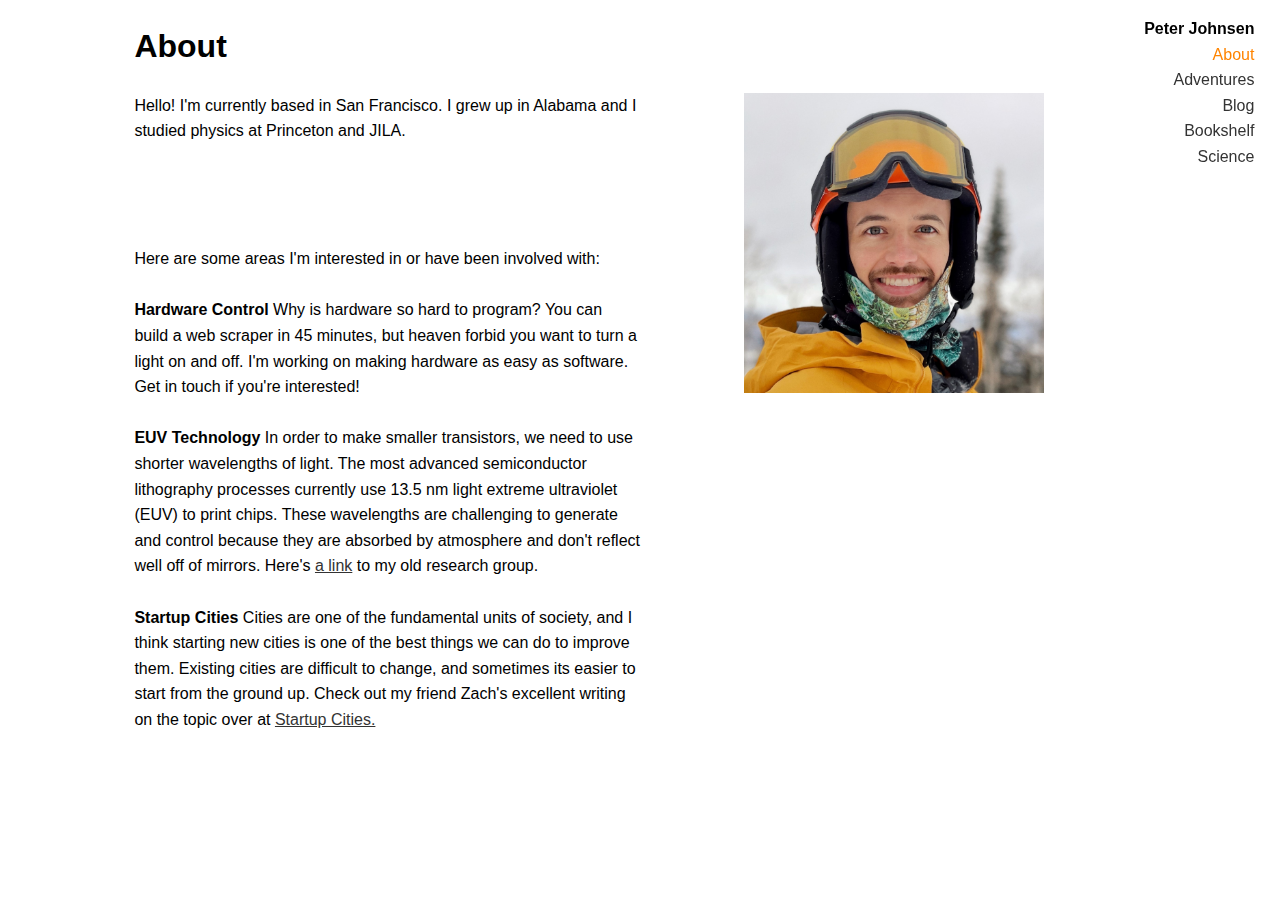
<file: about.html>
<!DOCTYPE html>
<html>
<head>
    <title>About - Peter Johnsen</title>
    <link rel="stylesheet" type="text/css" href="css/styles.css">
</head>
<!-- Google tag (gtag.js) -->
<script async src="https://www.googletagmanager.com/gtag/js?id=G-TH8Q9H6T20"></script>
<script>
  window.dataLayer = window.dataLayer || [];
  function gtag(){dataLayer.push(arguments);}
  gtag('js', new Date());

  gtag('config', 'G-TH8Q9H6T20');
</script>
<body>
    <ul>
        <li><b>Peter Johnsen</b></li>
        <li ><a href="about.html" class="active">About</a></li>
        <li><a href="adventures.html">Adventures</a></li>
        <li><a href="blog.html">Blog</a></li>
        <li><a href="bookshelf.html">Bookshelf</a></li>
        <li><a href="science.html">Science</a></li>
    </ul>
    <h1>
        About
    </h1>

    <div id='container'>
        <img src='img/headshot.jpg' style='float: right; margin-right:18%' alt="headshot" width="300" height="300"/>
        <p>
            Hello! I'm currently based in San Francisco. I grew up in Alabama and I studied physics at Princeton and JILA.
    
            <br>
            <br>
    
            <br>
            <br>
            <br>
            Here are some areas I'm interested in or have been involved with:

            <br>
            <br>
            <b>Hardware Control</b> Why is hardware so hard to program? You can build a web scraper in 45 minutes, but heaven forbid you want to turn a light on and off. I'm working on making hardware as easy as software. Get in touch if you're interested!

            <br>
            <br>
            <b>EUV Technology</b> In order to make smaller transistors, we need to use shorter wavelengths of light. The most advanced semiconductor lithography processes currently use 13.5 nm light extreme ultraviolet (EUV) to print chips. These wavelengths are challenging to generate and control because they are absorbed by atmosphere and don't reflect well off of mirrors. Here's <a href="https://jila.colorado.edu/kmgroup">a link</a> to my old research group.

            <br>
            <br>
            <b>Startup Cities</b> Cities are one of the fundamental units of society, and I think starting new cities is one of the best things we can do to improve them. Existing cities are difficult to change, and sometimes its easier to start from the ground up. Check out my friend Zach's excellent writing on the topic over at <a href="https://www.startupcities.com/">Startup Cities.</a>

        </p>
    </div>

    
    <!-- <script src="js/script.js"></script> -->
</body>
</html>
</file>
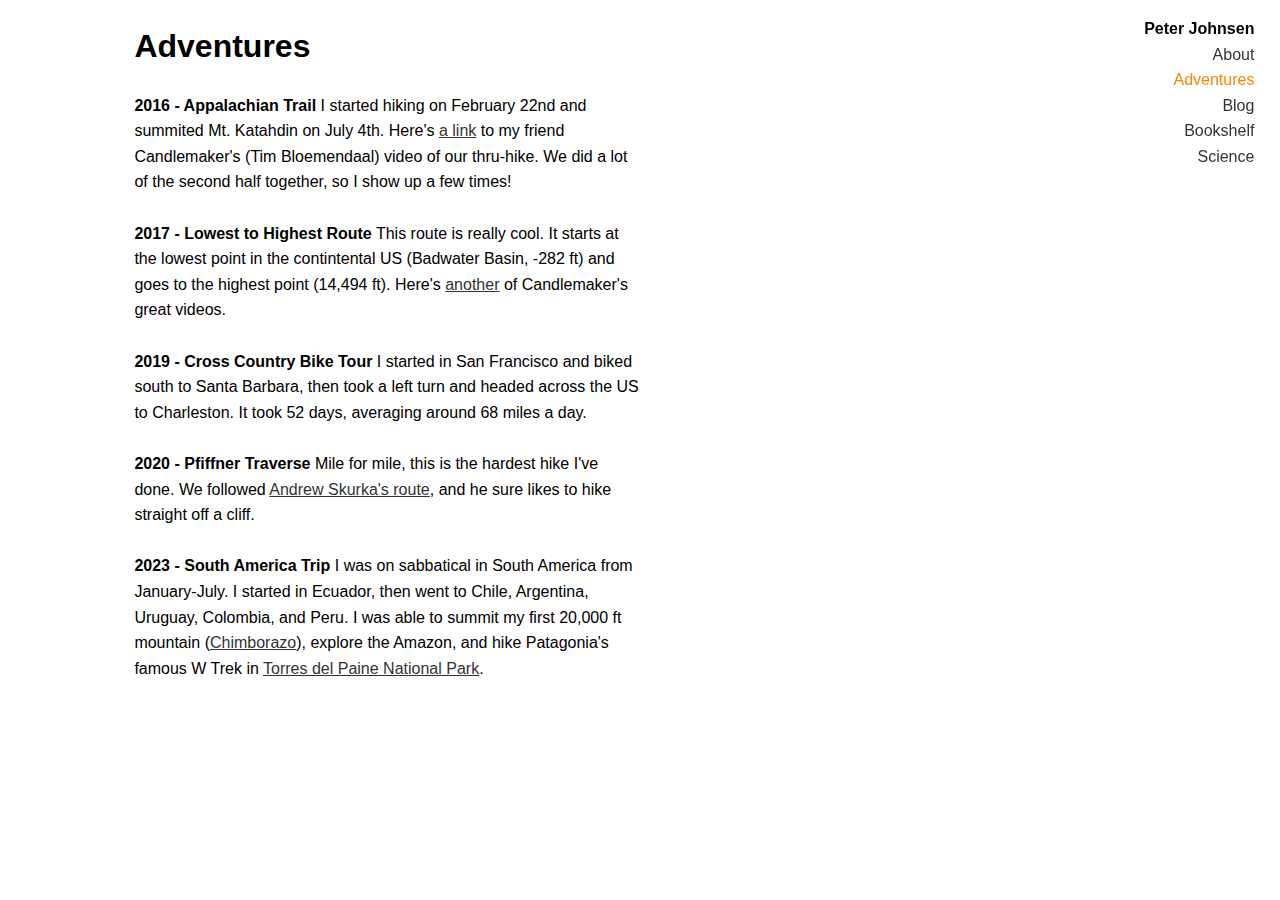
<file: adventures.html>
<!DOCTYPE html>
<html>
<head>
    <title>Adventures - Peter Johnsen</title>
    <link rel="stylesheet" type="text/css" href="css/styles.css">
</head>
<!-- Google tag (gtag.js) -->
<script async src="https://www.googletagmanager.com/gtag/js?id=G-TH8Q9H6T20"></script>
<script>
  window.dataLayer = window.dataLayer || [];
  function gtag(){dataLayer.push(arguments);}
  gtag('js', new Date());

  gtag('config', 'G-TH8Q9H6T20');
</script>
<body>
    <ul>
        <li><b>Peter Johnsen</b></li>
        <li ><a href="about.html">About</a></li>
        <li><a href="adventures.html" class="active">Adventures</a></li>
        <li><a href="blog.html">Blog</a></li>
        <li><a href="bookshelf.html">Bookshelf</a></li>
        <li><a href="science.html">Science</a></li>
    </ul>
    <h1>
        Adventures
    </h1>
    <p>
        <b>2016 - Appalachian Trail</b> I started hiking on February 22nd and summited Mt. Katahdin on July 4th. Here's <a href="https://youtu.be/4E4UMj_eI2k">a link</a> to my friend Candlemaker's (Tim Bloemendaal) video of our thru-hike. We did a lot of the second half together, so I show up a few times!
        
        <br>
        <br>
        <b>2017 - Lowest to Highest Route</b> This route is really cool. It starts at the lowest point in the contintental US (Badwater Basin, -282 ft) and goes to the highest point (14,494 ft). Here's <a href="https://youtu.be/nYd_vZG19TY">another</a> of Candlemaker's great videos.

        <br>
        <br>
        <b>2019 - Cross Country Bike Tour</b> I started in San Francisco and biked south to Santa Barbara, then took a left turn and headed across the US to Charleston. It took 52 days, averaging around 68 miles a day.

        <br>
        <br>
        <b> 2020 - Pfiffner Traverse</b> Mile for mile, this is the hardest hike I've done. We followed <a href = "https://andrewskurka.com/adventures/pfiffner-traverse-colorado-rockies/">Andrew Skurka's route</a>, and he sure likes to hike straight off a cliff.

        <br>
        <br>
        <b>2023 - South America Trip</b> I was on sabbatical in South America from January-July. I started in Ecuador, then went to Chile, Argentina, Uruguay, Colombia, and Peru. I was able to summit my first 20,000 ft mountain (<a href = "https://en.wikipedia.org/wiki/Chimborazo">Chimborazo</a>), explore the Amazon, and hike Patagonia's famous W Trek in <a href = "https://en.wikipedia.org/wiki/Torres_del_Paine_National_Park">Torres del Paine National Park</a>. 

    </p>
</body>
</html>
</file>
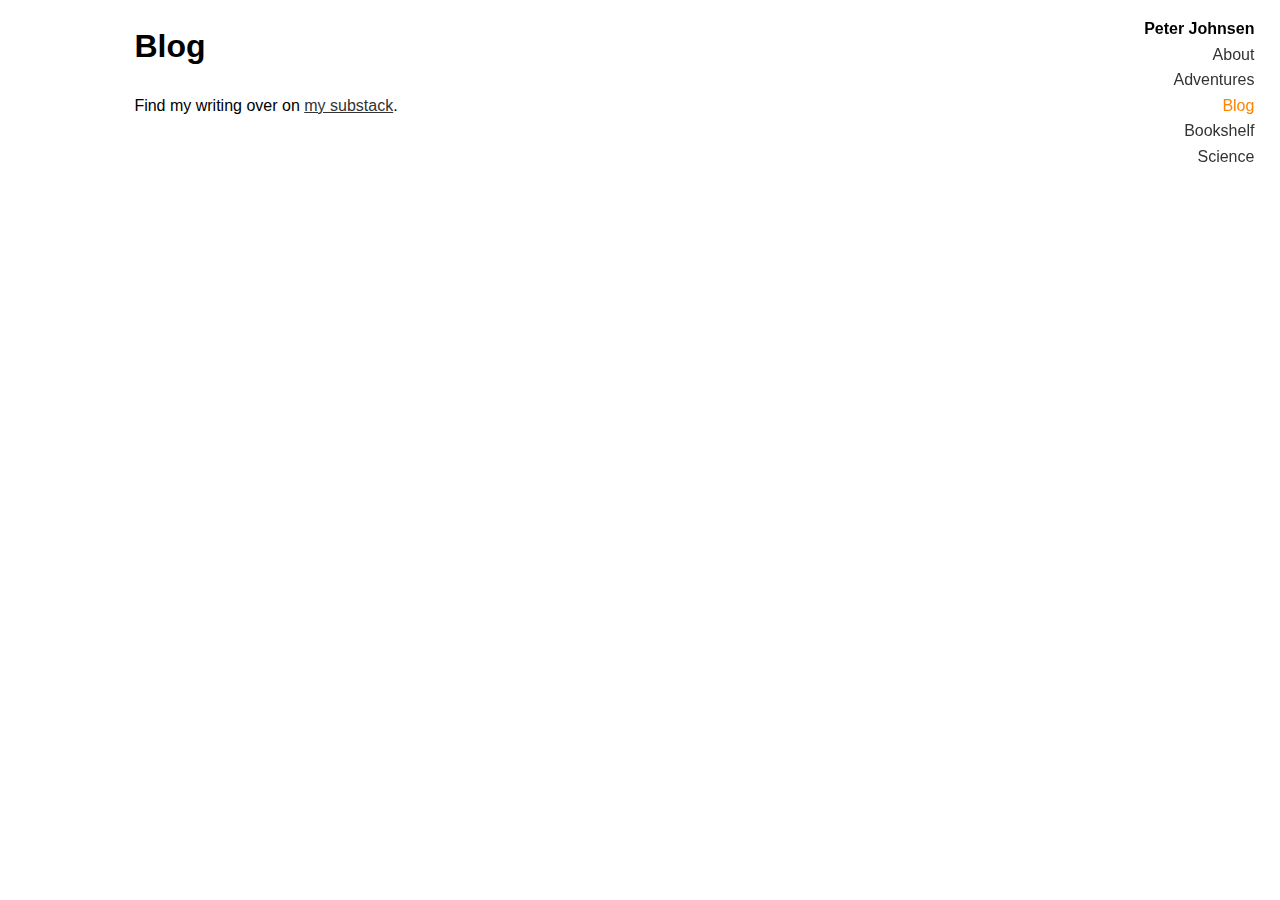
<file: blog.html>
<!DOCTYPE html>
<html>
<head>
    <title>Blog - Peter Johnsen</title>
    <link rel="stylesheet" type="text/css" href="css/styles.css">
</head>
<!-- Google tag (gtag.js) -->
<script async src="https://www.googletagmanager.com/gtag/js?id=G-TH8Q9H6T20"></script>
<script>
  window.dataLayer = window.dataLayer || [];
  function gtag(){dataLayer.push(arguments);}
  gtag('js', new Date());

  gtag('config', 'G-TH8Q9H6T20');
</script>
<body>
    <ul>
        <li><b>Peter Johnsen</b></li>
        <li><a href="about.html">About</a></li>
        <li><a href="adventures.html">Adventures</a></li>
        <li><a href="blog.html" class="active">Blog</a></li>
        <li><a href="bookshelf.html">Bookshelf</a></li>
        <li><a href="science.html">Science</a></li>
    </ul>
    <h1>
        Blog
    </h1>
    <p>
        Find my writing over on <a href="https://peterjohnsen.substack.com/">my substack</a>.
    </p>
</body>
</html>
</file>
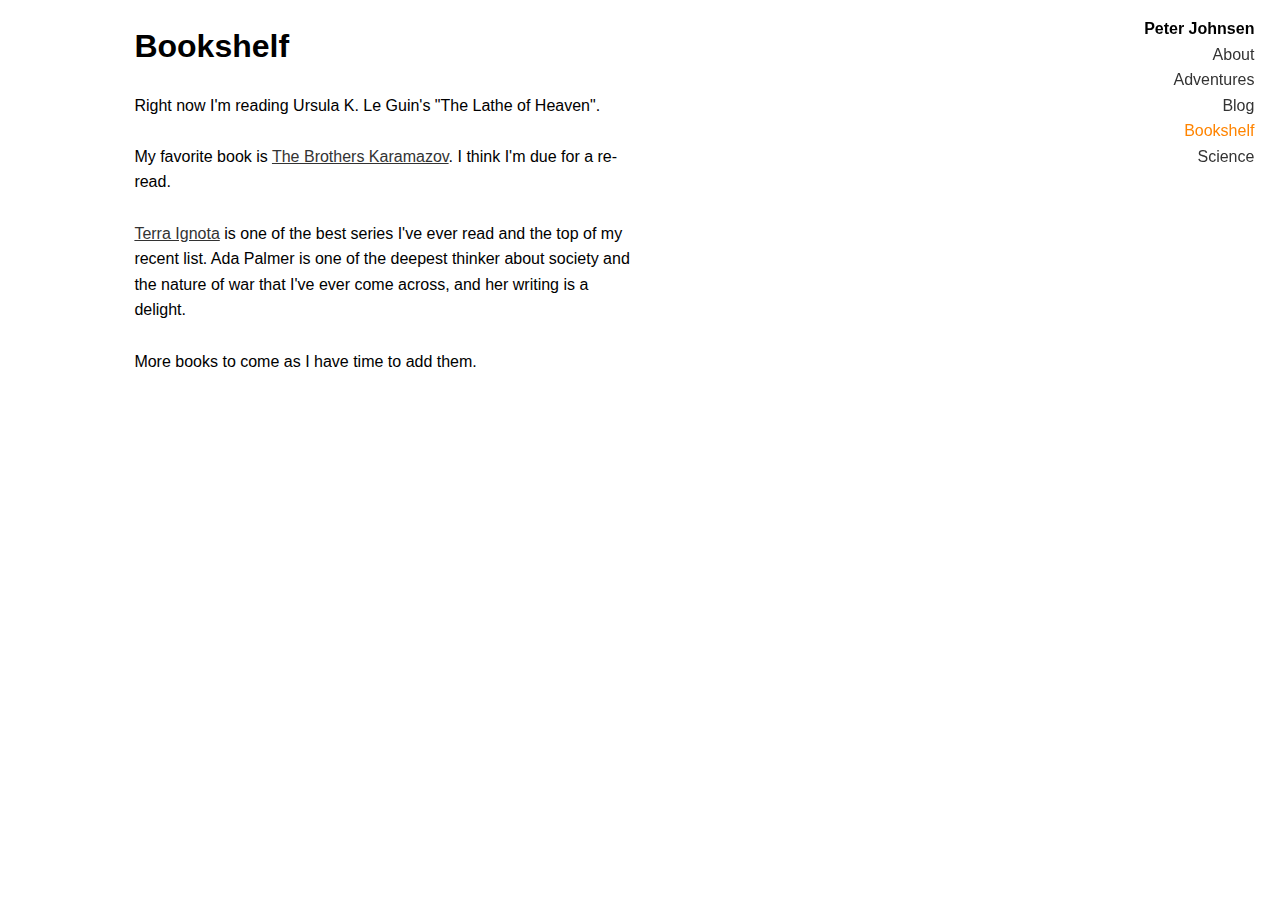
<file: bookshelf.html>
<!DOCTYPE html>
<html>
<head>
    <title>Bookshelf - Peter Johnsen</title>
    <link rel="stylesheet" type="text/css" href="css/styles.css">
</head>
<!-- Google tag (gtag.js) -->
<script async src="https://www.googletagmanager.com/gtag/js?id=G-TH8Q9H6T20"></script>
<script>
  window.dataLayer = window.dataLayer || [];
  function gtag(){dataLayer.push(arguments);}
  gtag('js', new Date());

  gtag('config', 'G-TH8Q9H6T20');
</script>
<body>
    <ul>
        <li><b>Peter Johnsen</b></li>
        <li ><a href="about.html">About</a></li>
        <li><a href="adventures.html">Adventures</a></li>
        <li><a href="blog.html">Blog</a></li>
        <li><a href="bookshelf.html" class="active">Bookshelf</a></li>
        <li><a href="science.html">Science</a></li>
    </ul>

    <h1>Bookshelf</h1>
    <p> 
        Right now I'm reading Ursula K. Le Guin's "The Lathe of Heaven".

        <br>
        <br>
        My favorite book is <a href = "https://www.amazon.com/Brothers-Karamazov-Novel-Parts-Epilogue-ebook/dp/B004ZM10OE">The Brothers Karamazov</a>. I think I'm due for a re-read.

        <br>
        <br>
        <a href="https://www.amazon.com/Too-Like-Lightning-Terra-Ignota-ebook/dp/B015MP6WPY">Terra Ignota</a> is one of the best series I've ever read and the top of my recent list. Ada Palmer is one of the deepest thinker about society and the nature of war that I've ever come across, and her writing is a delight.

        <br>
        <br>
        More books to come as I have time to add them.
    </p>
</body>
</html>
</file>
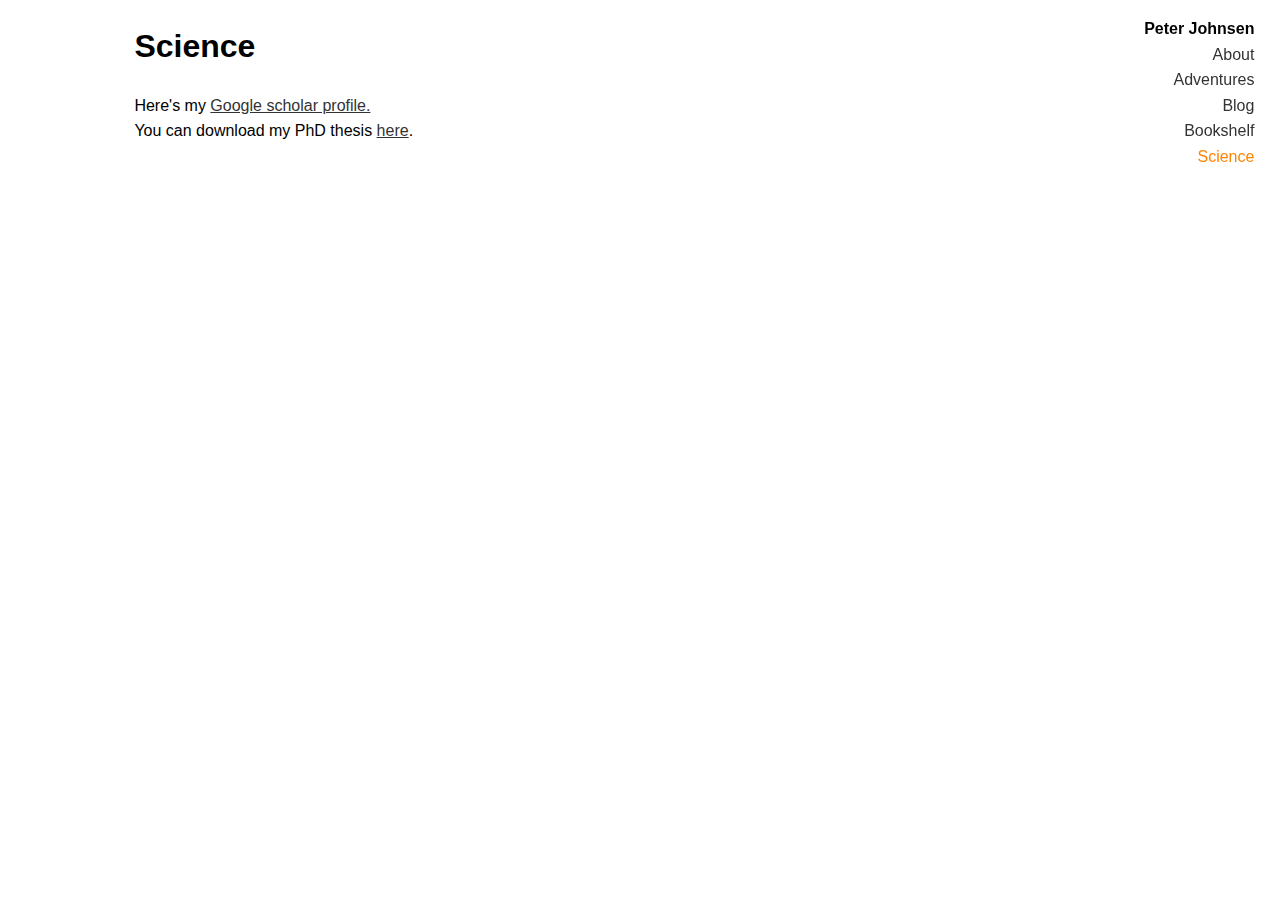
<file: science.html>
<!DOCTYPE html>
<html>
<head>
    <title>Science - Peter Johnsen</title>
    <link rel="stylesheet" type="text/css" href="css/styles.css">
</head>
<!-- Google tag (gtag.js) -->
<script async src="https://www.googletagmanager.com/gtag/js?id=G-TH8Q9H6T20"></script>
<script>
  window.dataLayer = window.dataLayer || [];
  function gtag(){dataLayer.push(arguments);}
  gtag('js', new Date());

  gtag('config', 'G-TH8Q9H6T20');
</script>
<body>
    <ul>
        <li><b>Peter Johnsen</b></li>
        <li ><a href="about.html">About</a></li>
        <li><a href="adventures.html">Adventures</a></li>
        <li><a href="blog.html">Blog</a></li>
        <li><a href="bookshelf.html">Bookshelf</a></li>
        <li><a href="science.html" class="active">Science</a></li>
    </ul>

    <h1>
        Science
    </h1>
    <p>
        Here's my <a href = https://scholar.google.com/citations?user=Q-YeKbAAAAAJ>Google scholar profile.</a>
        <br>
        You can download my PhD thesis <a href = assets/pjohnsen_phd_thesis.pdf>here</a>.
    </p>
</body>
</html>
</file>
<file: css/styles.css>
@charset "UTF-8";
body {
    font-family: "Montserrat", sans-serif;
    line-height: 1.6;
}

h1 {
    margin-bottom: 20px;
}

ul {
    padding: 0;
    list-style-type: none;
    position: fixed;
    right: 2%;
    top: 0%;
    text-align: right;
}


ul li a {
    color: #333;
    text-decoration: none;
}

ul li a:hover {
    text-decoration: underline;
}

a {
    color: #333;
}

a:hover {
    text-decoration: underline;
}

ul li a.active {
    color: #ff8400; /* change to whatever color you want */
}

ul li a.active:hover {
    color: #ff8400;
}

p {
    text-align: left;
    margin-left: 10%;
    margin-right: 50%;

}

h1 {
    text-align: left;
    margin-left: 10%;
    margin-right: 30%;
}
</file>
